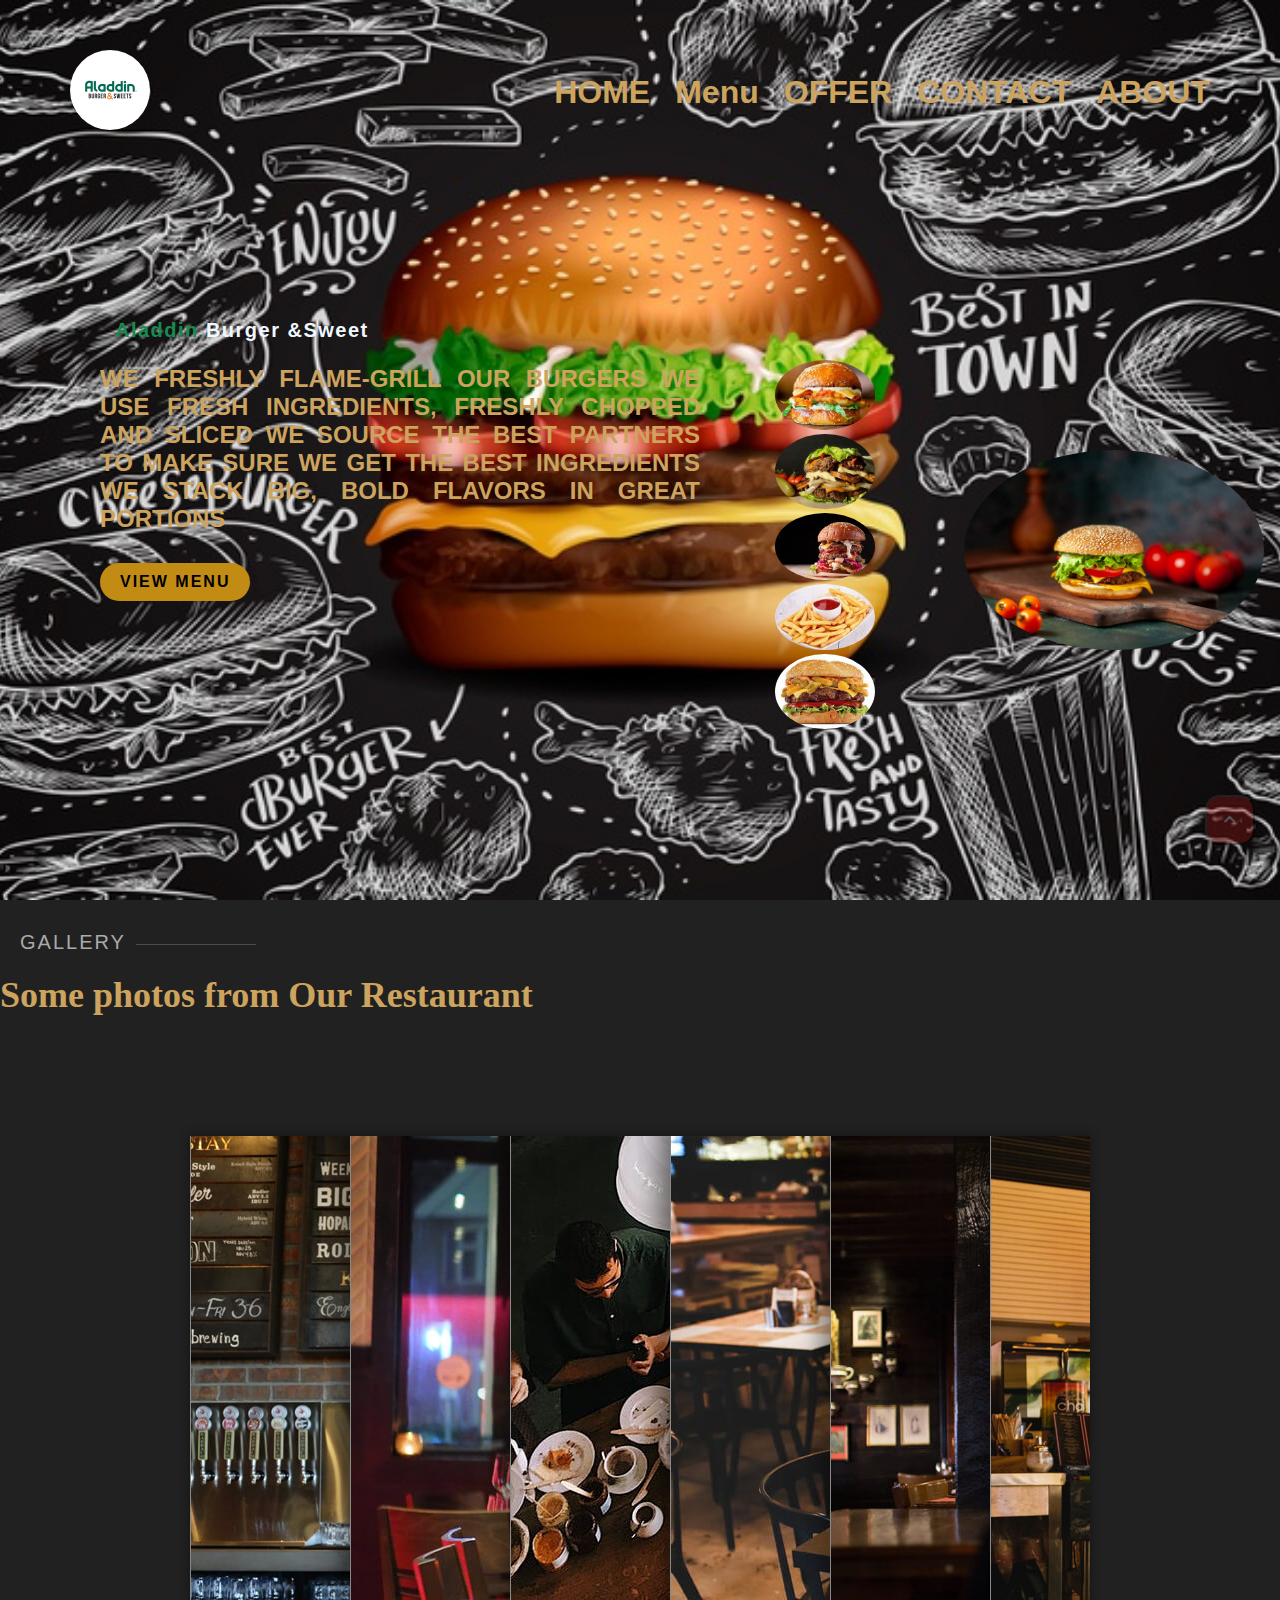
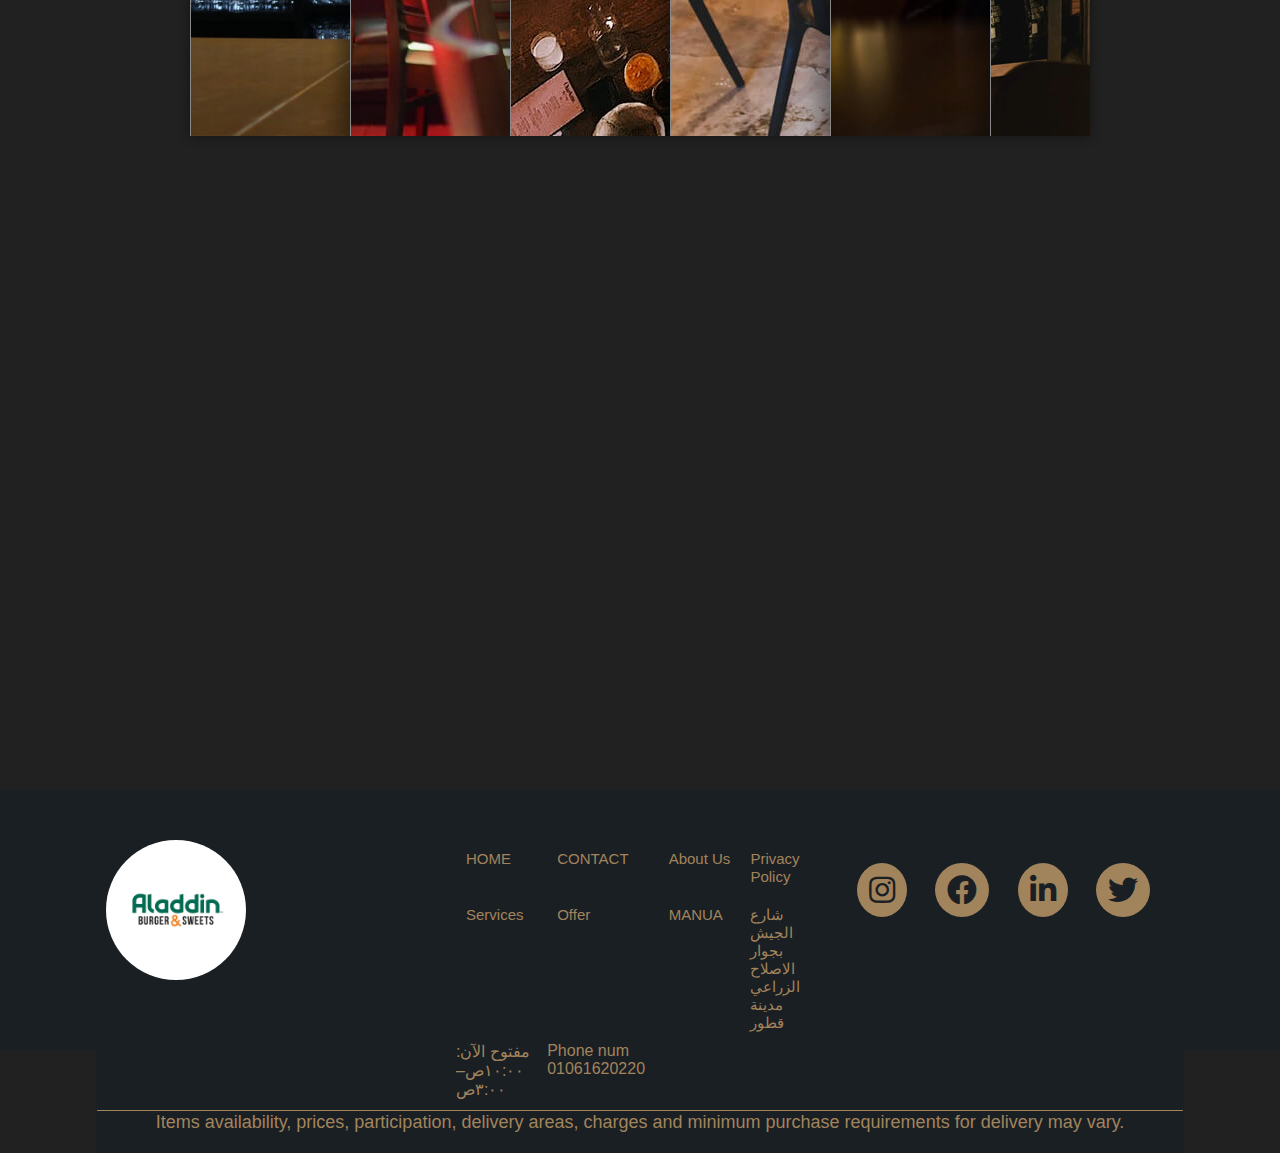
<file: index.html>
<!DOCTYPE html>
<html lang="en">
<head>
    <meta charset="UTF-8">
    <!-- <meta http-equiv="X-UA-Compatible" content="IE=edge"> -->
    <meta name="viewport" content="width=device-width, initial-scale=1.0">
    <link href="css/style.css" rel="stylesheet">
    <link rel="stylesheet" href="https://cdnjs.cloudflare.com/ajax/libs/font-awesome/5.15.3/css/all.min.css" />
    <title>Aladdin burger&sweet</title>
</head>
<body>
    
    <section>
        <nav class="navbar">
            <a href=""><img src="img/logo-Copy.jpg" class="logo"></a> 
            <ul>
                <ul>
            
                    <li> <a href="index.html" target="_self"> HOME </a> </li>
                    <li> <a href="manu/manu.html" target="_blank"> Menu </a> </li>
                     <li> <a href="offer/offer.html" target="_blank"> OFFER  </a> </li>
                      <li> <a href="contact/index.html"> CONTACT </a> </li>
                       <li> <a href="#"> ABOUT </a> </li>
    
                </ul>
            </ul>
        </nav>
        <div class="content">
            <div class="text">
                <h2>Aladdin <span>Burger &amp;Sweet</span></h2>
                <p>WE FRESHLY FLAME-GRILL OUR BURGERS
                    WE USE FRESH INGREDIENTS, FRESHLY CHOPPED AND SLICED
                    WE SOURCE THE BEST PARTNERS TO MAKE SURE
                    WE GET THE BEST INGREDIENTS
                    WE STACK BIG, BOLD FLAVORS IN GREAT PORTIONS
                   </p>
                    <a href="manu/manu.html" target= "_blank"> VIEW MENU </a>
            </div>
            <div class="imgbox">
                <img src="img/mg1.jpg" class="imgfood">
            </div>
        </div>

        <ul class="intc">
            <li><img src="img/mg2.jpg" onclick="slider('img/mg2.jpg')"></li>
            <li><img src="img/mg3.jpg"onclick="slider('img/mg3.jpg')"></li>
            <li><img src="img/mg4.jpg"onclick="slider('img/mg4.jpg')"></li>
            <li><img src="img/mg5.jpg"onclick="slider('img/mg5.jpg')"></li>
            <li><img src="img/mg6.jpg"onclick="slider('img/mg6.jpg')"></li>
        </ul>
    </section>
    <script>
        function slider (anything){document.querySelector('.imgfood').src=anything;}
    
    </script>
    
    <div class="container" data-aos="fade-up">
        <div class="section-title">
          <h2>Gallery</h2>
          <p>Some photos from Our Restaurant</p>
        </div>
      </div>
    <div class="accordian">
        <ul>
            <li>
                <div class="image_title">
                    <a href="#"></a>
                </div>
                <a href="#">
                    <img src="img/ta1.jpg"/>
                </a>
            </li>
            <li>
                <div class="image_title">
                    <a href="#"></a>
                </div>
                <a href="#">
                    <img src="img/ta2.jpg"/>
                </a>
            </li>
            <li>
                <div class="image_title">
                    <a href="#"></a>
                </div>
                <a href="#">
                    <img src="img/ta6.jpg"/>
                </a>
            </li>
            <li>
                <div class="image_title">
                    <a href="#"></a>
                </div>
                <a href="#">
                    <img src="img/ta3.jpg">
                </a>
            </li>
            <li>
                <div class="image_title">
                    <a href="#"></a>
                </div>
                <a href="#">
                    <img src="img/ta4.jpg"/>
                </a>
            </li>
            <li>
                <div class="image_title">
                    <a href="#"></a>
                </div>
                <a href="#">
                    <img src="img/ta5.jpg"/>
                </a>
            </li>
        </ul>
    </div>

    <iframe src="https://www.google.com/maps/embed?pb=!1m18!1m12!1m3!1d855.3000359812679!2d30.956854129198213!3d30.964896448821563!2m3!1f0!2f0!3f0!3m2!1i1024!2i768!4f13.1!3m3!1m2!1s0x14f7b3ca721eed2f%3A0x947263501cf2a933!2sAladdin%20Burger%20%26%20sweets!5e0!3m2!1sen!2seg!4v1621613569750!5m2!1sen!2seg" width="100%" height="450" style="border:0;" allowfullscreen="" loading="lazy"></iframe>
    <button class="top0">
        <a href="#"><i class="fa fa-chevron-up"></i></a>
    </button>
    <footer class="site-footer">
		<div class = "container">

			<div class="grid-container">
				<div class="grid-item">
					
					<img src = "img/logo-Copy.jpg" class = "logo-img">

				</div>

				<div class="grid-item inner-grid-container">
					
					<div class="grid-item"><a href="/we/index.html">HOME</a></div>   
                    <div class="grid-item"><a href="contact/index.html">CONTACT</a></div>
					<div class="grid-item"><a href="#">About Us</a></div>   
					<div class="grid-item"><a href="#">Privacy Policy</a></div>   
					<div class="grid-item"><a href="#">Services</a></div>   
					<div class="grid-item"><a href="offer/offer.html">Offer</a></div>
					<div class="grid-item"><a href="manu/manu.html">MANUA</a></div>   
                    <div class="grid-item"><a href="#">شارع الجيش بجوار الاصلاح الزراعي مدينة قطور</a></div>     
                    <h>  مفتوح الآن:  ١٠:٠٠ص–٣:٠٠ص </h>  
                    <h>Phone num 01061620220 </h>
				</div>

				<div class="grid-item">
					<div class = "social-buttons">
						<a href= "https://instagram.com/aladdin_burger?utm_medium=copy_link" target= "_blank"><i class="fab fa-instagram circle-icon"></i></a>
						<a href= "https://www.facebook.com/806488139419738"  target= "_blank"><i class="fab fa-facebook circle-icon"></i></a>
						<a href= "#"><i class="fab fa-linkedin-in circle-icon"></i></a>
						<a href= "#"><i class="fab fa-twitter circle-icon"></i></a>
					</div>
				</div>   
			</div>
			<hr>

			<p >Items availability, prices, participation, delivery areas, charges and minimum purchase requirements for delivery may vary.</p>

		</div>
	</footer>
    


</body>
</html>
</file>
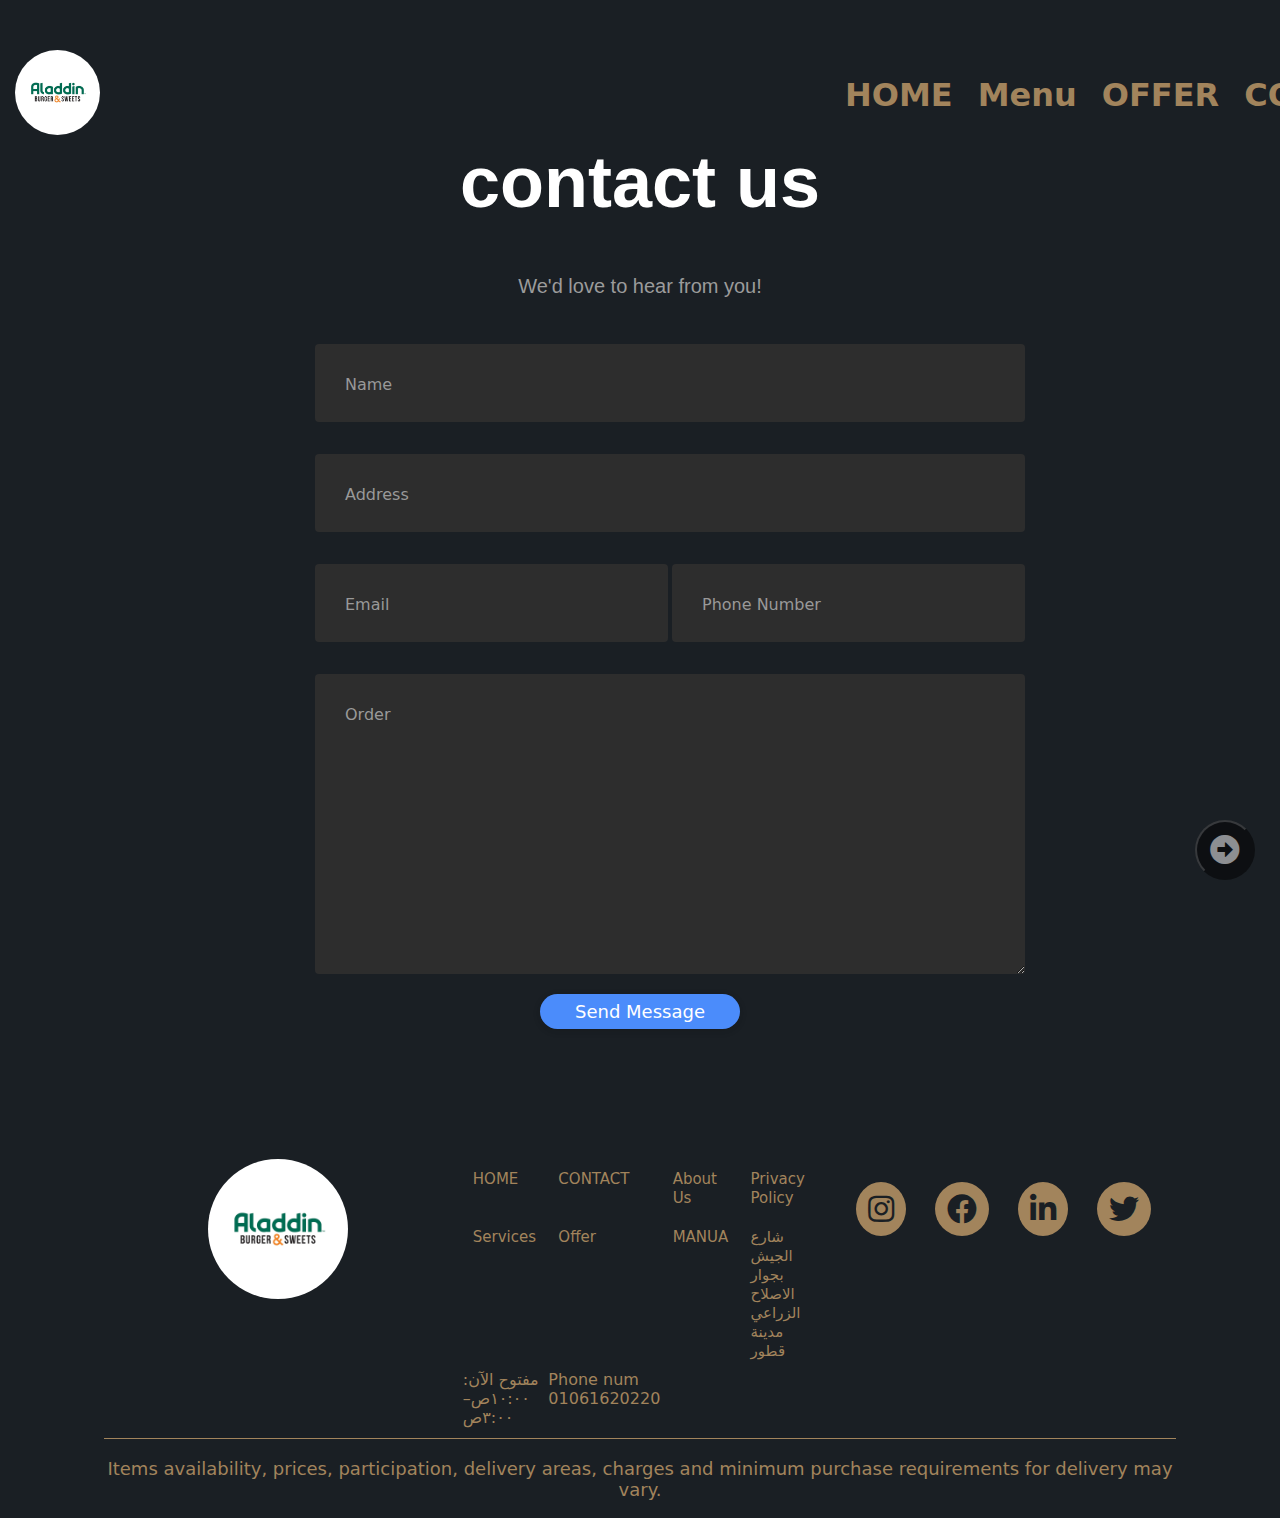
<file: contact/index.html>
<!DOCTYPE html>
<html lang="en">

<head>
    <meta charset="UTF-8">
    <!-- <meta http-equiv="X-UA-Compatible" content="IE=edge"> -->
    <meta name="viewport" content="width=device-width, initial-scale=1.0">
    <link href="css/style.css" rel="stylesheet"> 
    <link rel="stylesheet" href="https://cdnjs.cloudflare.com/ajax/libs/font-awesome/5.15.3/css/all.min.css" />
    <title>CONTACT</title>
</head>

<body>
    <section>
    <nav class="navbar">
        <a href="/we/index.html"><img src="logo.jpg" class="logo"></a> 
        <ul>
            <ul>
        
                <li> <a href="/we/index.html" target="_self"> HOME </a> </li>
                <li> <a href="/manu/manu.html" target="_blank"> Menu </a> </li>
                 <li> <a href="/offer/offer.html" target="_blank"> OFFER  </a> </li>
                  <li> <a href="index.html"> CONTACT </a> </li>
                   <li> <a href="#"> ABOUT </a> </li>

            </ul>
        </ul>
    </nav>
    </section>
    <div class="container">
        <div class="row">
                <h1>contact us</h1>
        </div>
        <div class="row">
                <h4 style="text-align:center">We'd love to hear from you!</h4>
        </div>
        <div class="row input-container">
                <div class="col-xs-12">
                    <div class="styled-input wide">
                        <input type="text" required />
                        <label>Name</label> 
                    </div>
                </div>
                <div class="col-xs-12">
                    <div class="styled-input wide">
                        <input type="text" required />
                        <label>Address</label> 
                    </div>
                </div>
                <div class="col-md-6 col-sm-12">
                    <div class="styled-input">
                        <input type="text" required />
                        <label>Email</label> 
                    </div>
                </div>
                <div class="col-md-6 col-sm-12">
                    <div class="styled-input" style="float:right;">
                        <input type="text" required />
                        <label>Phone Number</label> 
                    </div>
                </div>
                <div class="col-xs-12">
                    <div class="styled-input wide">
                        <textarea required></textarea>
                        <label>Order</label>
                    </div>
                </div>
                <div class="col-xs-12">
                    <div class="btn-lrg submit-btn">Send Message</div>
                </div>
        </div>
    </div>
    
    
                        
    
    
                    </div>
                </div>
            </div>
        </div>
    </section>
    <button class="scrollup">
        <a href="/we/index.html"><i class="fas fa-arrow-alt-circle-right"></i></a>
    
    </button>
    <footer class="site-footer">
		<div class = "container">

			<div class="grid-container">
				<div class="grid-item">
					
					<img src = "logo.jpg" class = "logo-img">

				</div>

				<div class="grid-item inner-grid-container">
					
					<div class="grid-item"><a href="">HOME</a></div>   
                    <div class="grid-item"><a href="">CONTACT</a></div>
					<div class="grid-item"><a href="">About Us</a></div>   
					<div class="grid-item"><a href="">Privacy Policy</a></div>   
					<div class="grid-item"><a href="#">Services</a></div>   
					<div class="grid-item"><a href="">Offer</a></div>
					<div class="grid-item"><a href="">MANUA</a></div>   
                    <div class="grid-item"><a href="">شارع الجيش بجوار الاصلاح الزراعي مدينة قطور</a></div>     
                    <h>  مفتوح الآن:  ١٠:٠٠ص–٣:٠٠ص </h>  
                    <h>Phone num 01061620220 </h>
				</div>

				<div class="grid-item">
					<div class = "social-buttons">
						<a href= "https://instagram.com/aladdin_burger?utm_medium=copy_link"><i class="fab fa-instagram circle-icon"></i></a>
						<a href= "https://www.facebook.com/806488139419738"><i class="fab fa-facebook circle-icon"></i></a>
						<a href= "#"><i class="fab fa-linkedin-in circle-icon"></i></a>
						<a href= "#"><i class="fab fa-twitter circle-icon"></i></a>
					</div>
				</div>   
			</div>
			<hr>

			<p >Items availability, prices, participation, delivery areas, charges and minimum purchase requirements for delivery may vary.</p>

		</div>
	</footer>
</body>

</html>
</file>
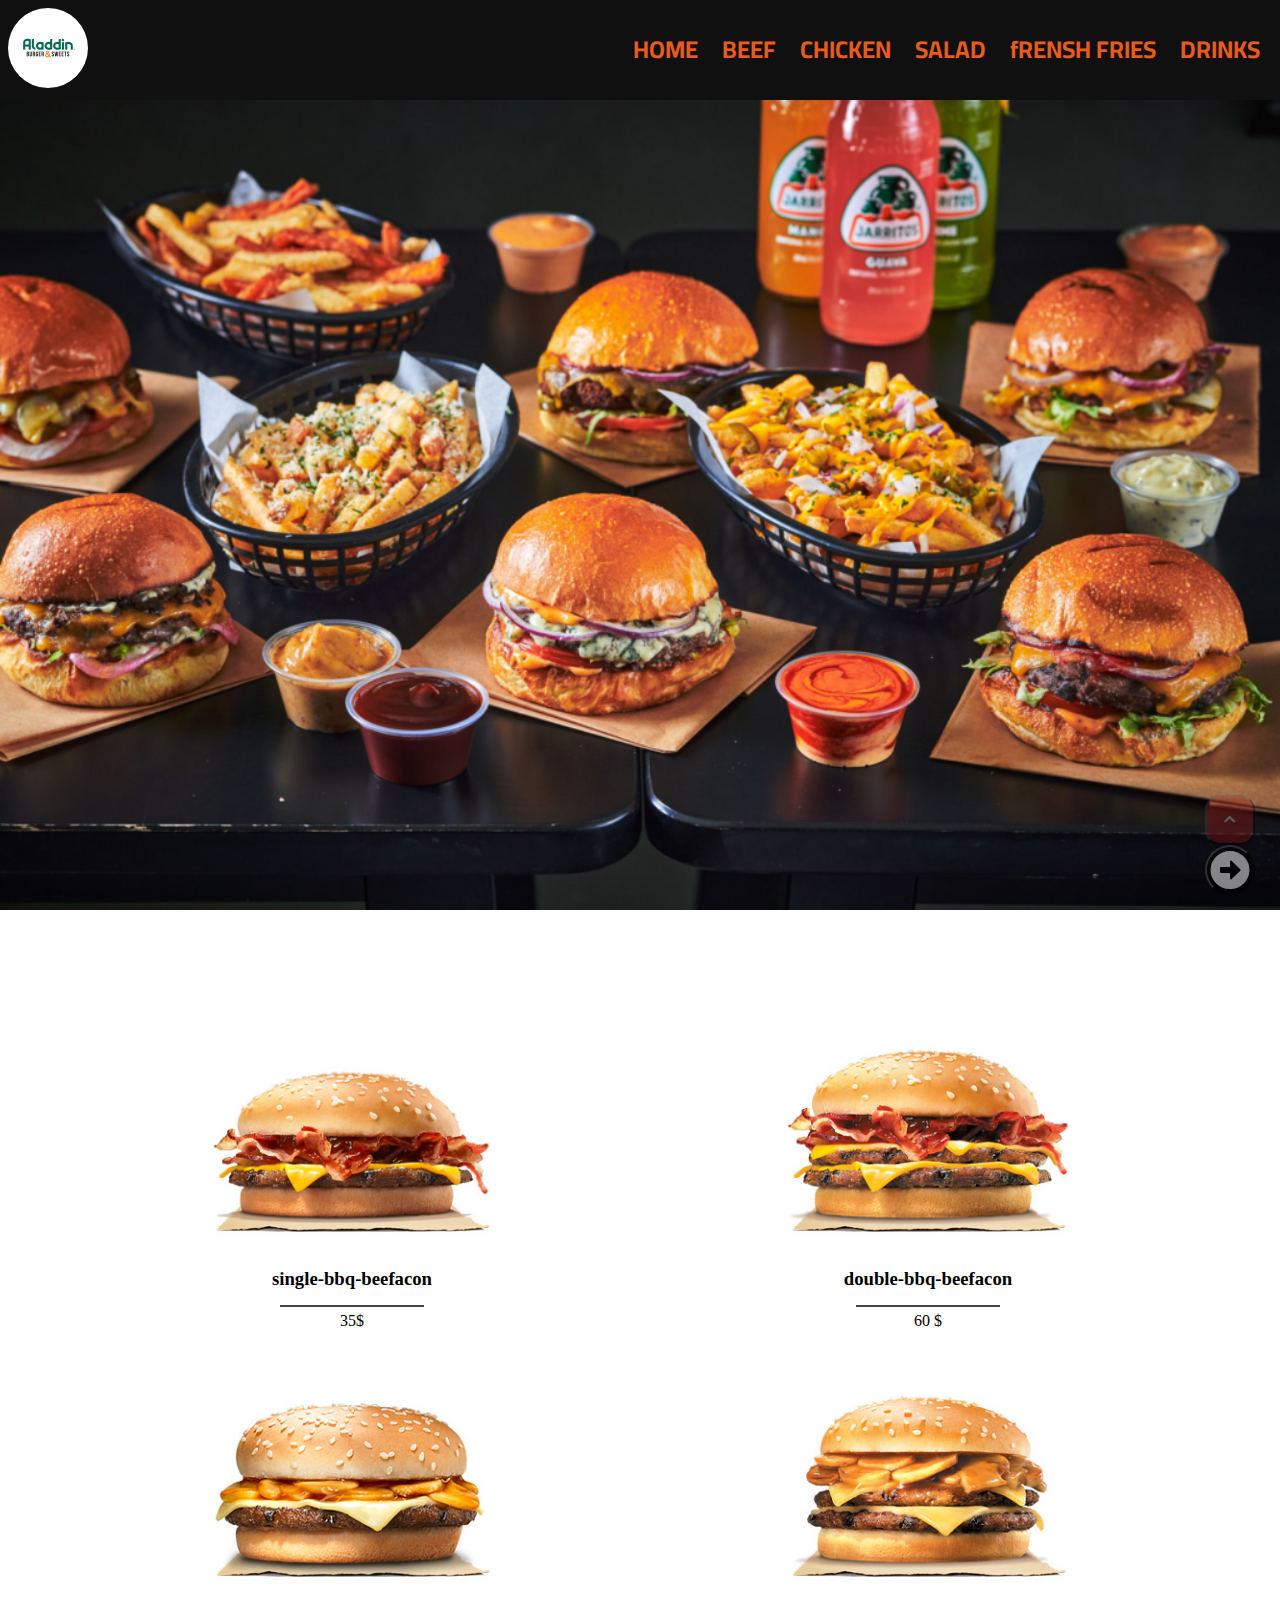
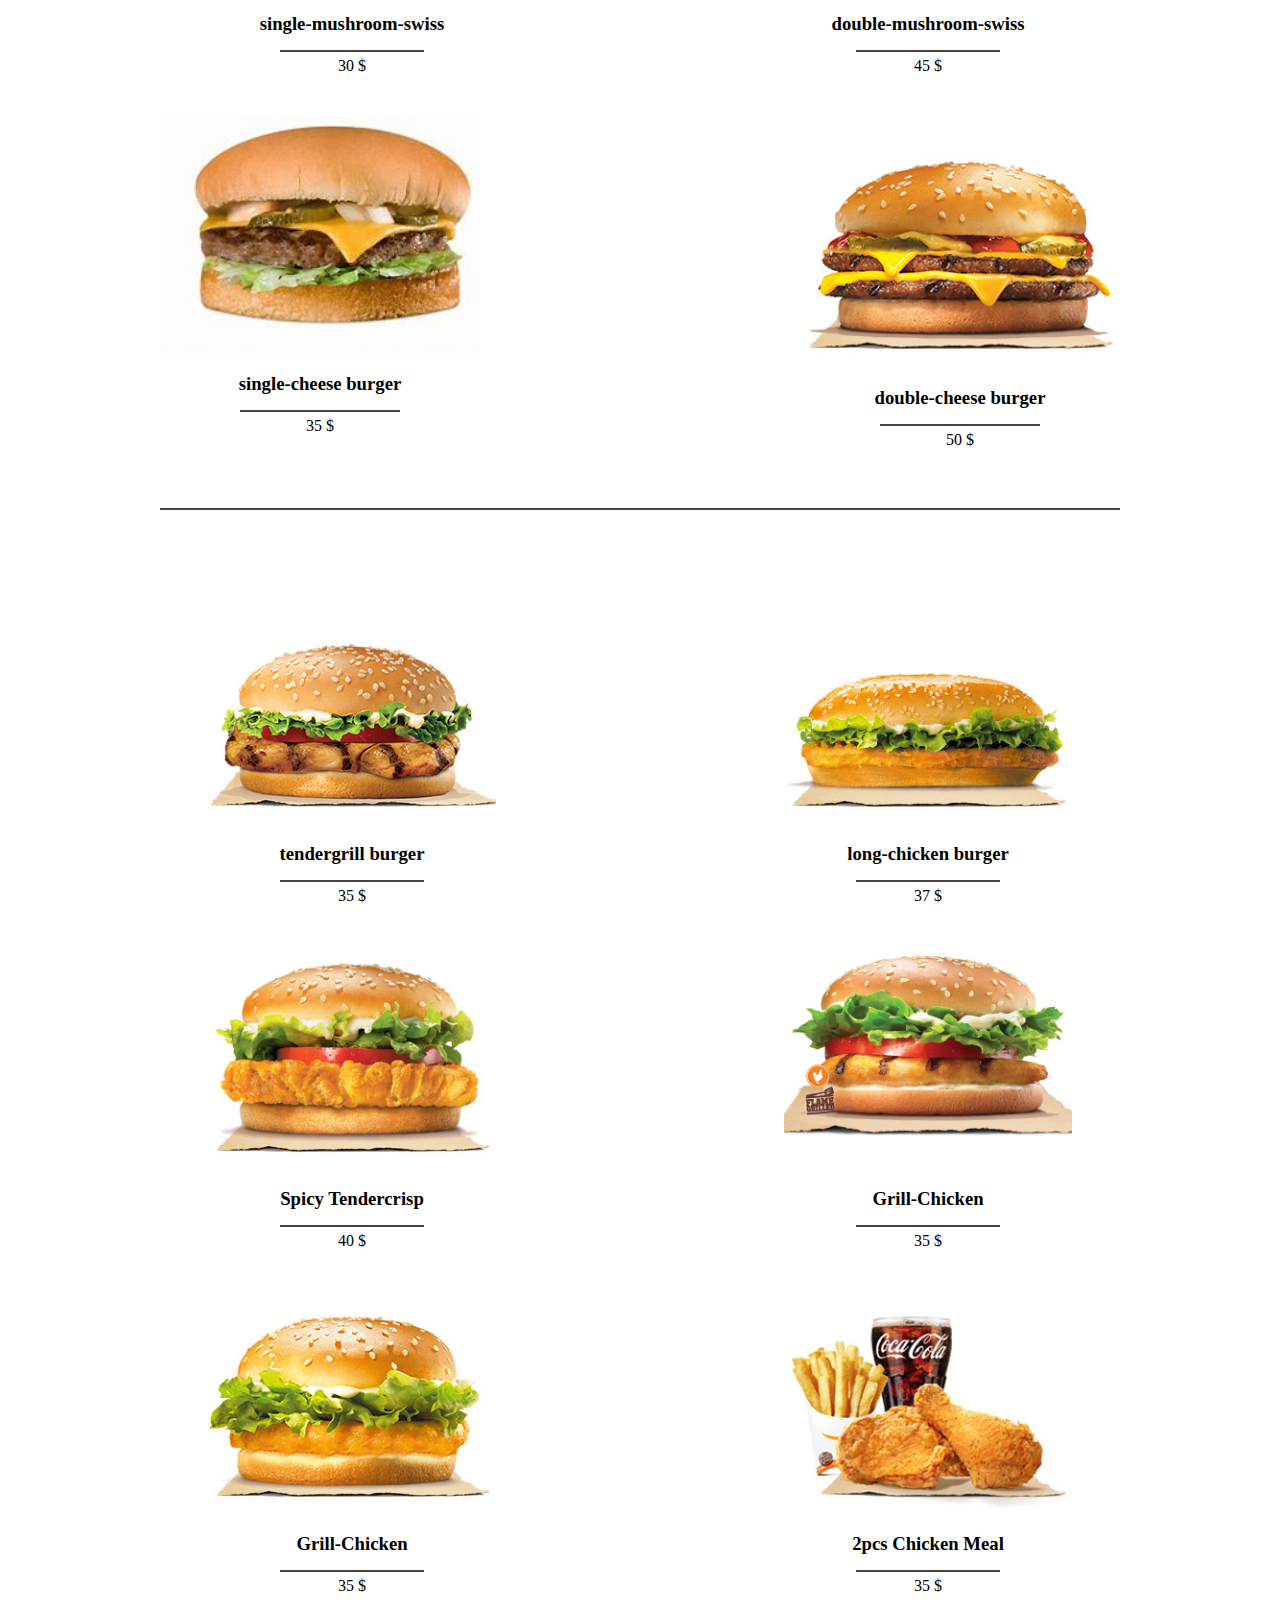
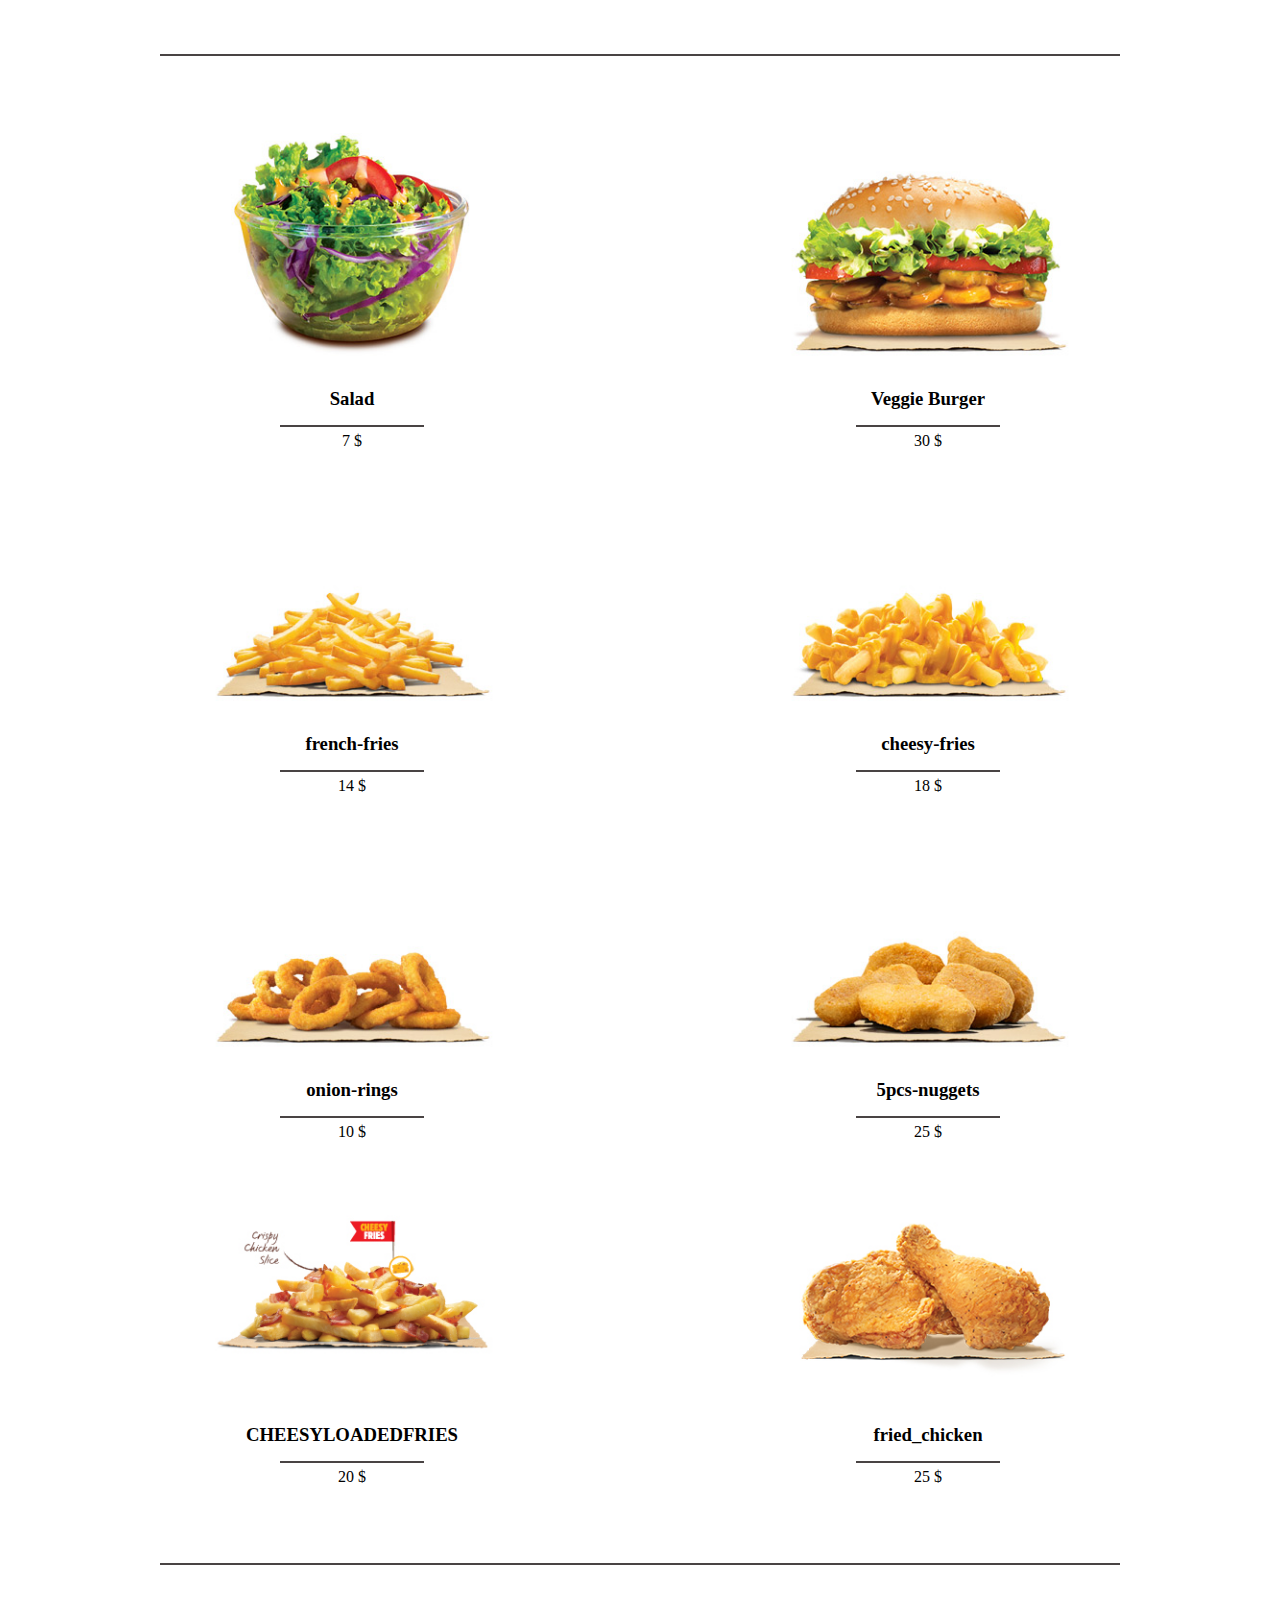
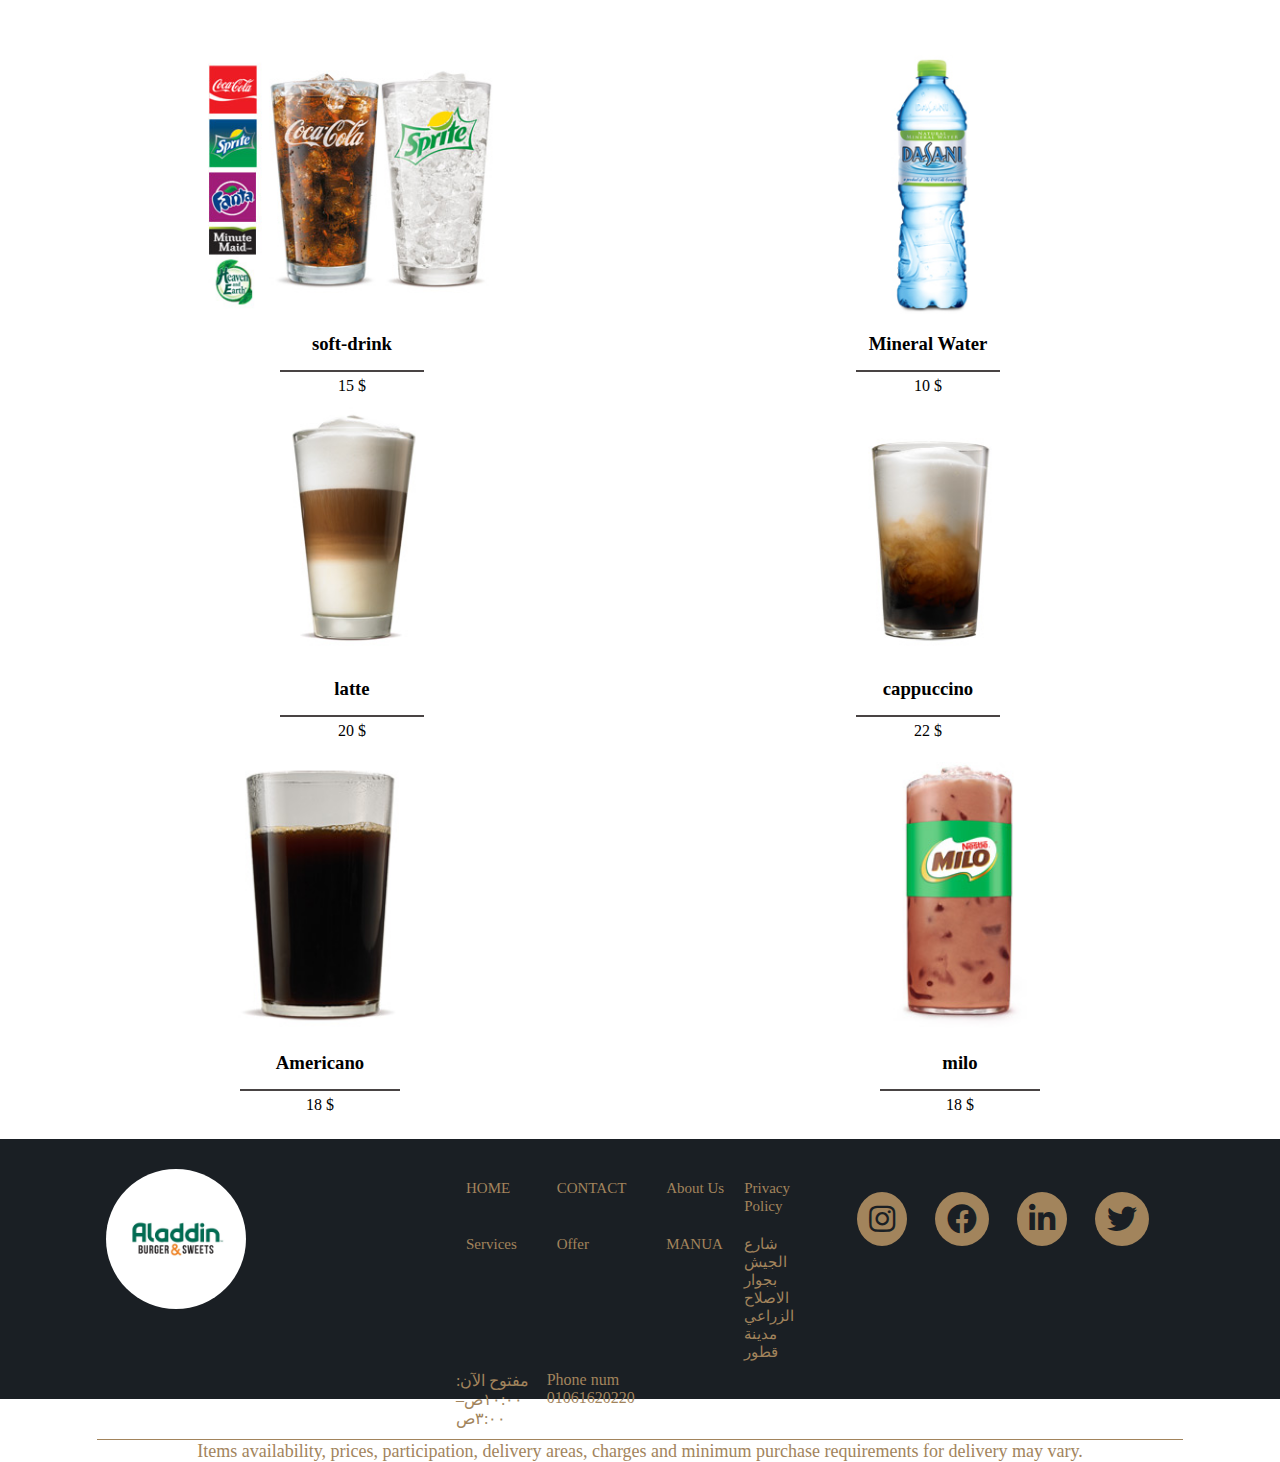
<file: manu/manu.html>
<!DOCTYPE html>
<html lang="en">
<head>
    <meta charset="UTF-8">
    <meta http-equiv="X-UA-Compatible" content="IE=edge">
    <meta name="viewport" content="width=device-width, initial-scale=1.0">
    <link href="css/manu.css" rel="stylesheet">
    <link rel="stylesheet" href="https://cdnjs.cloudflare.com/ajax/libs/font-awesome/5.15.3/css/all.min.css" />
    <title>manu</title>

</head>
<body>
    <header id="heads">
        <nav id="navbar">
            <a href="/we/index.html"><img src="logo.jpg" class="logo"></a> 
            <ul>
                <li> <a href="/we/index.html"> HOME</a> </li>
                <li> <a href="#meals"> BEEF</a> </li>
                <li> <a href="#"> CHICKEN</a> </li>
                <li> <a href="#"> SALAD</a> </li>
                <li> <a href="#">   fRENSH FRIES </a> </li>
                <li> <a href="#"> DRINKS  </a>
                </li>

            </ul>

        </nav>

</header>
<section class="photo">
</section>

<section class="meals">
    <div class="contaner">
    <div class="meal">

        <img src="single-bbq-beefacon-thumb.jpg" alt="" >
        
        <h3> single-bbq-beefacon    </h3>
        <div class="brdr"></div>
        <p> 35$ </p>

    </div>
    <div class="meal">
        <img src="double-bbq-beefacon-thumb.jpg" alt="" >
        
        <h3>  double-bbq-beefacon  </h3>
        <div class="brdr"></div>
        <p> 60 $ </p>
    </div>
    <div class="meal">
        <img src="single-mushroom-swiss-thumb.jpg" alt="" >
        
        <h3>  single-mushroom-swiss </h3>
        <div class="brdr"></div>
        <p> 30 $ </p>
    </div>
    <div class="meal">
        <img src="double-mushroom-swiss-thumb.jpg" alt="">
        <h3> double-mushroom-swiss </h3>
        
        <div class="brdr"></div>
        <p>  45 $</p>
    </div>
</div>
<div class="meal">
    <br>
    <br>
    <img src="OIP.jpg" alt="">
    <h3> single-cheese burger </h3>
    
    <div class="brdr"></div>
    <p>  35 $</p>
</div>
</div>
<div class="meal">
    <img src="double-cheeseburger-thumb.jpg" alt="">
    <h3> double-cheese burger  </h3>
    
    <div class="brdr"></div>
    <p>  50 $ </p>
</div>
</div>


<div class="clearall">

</div>
<br>
<br><br>

<div class="brdr"></div>
<br>
<br><br>

</section><section class="meals">
    <div class="contaner">
    <div class="meal">

        <img src="tendergrill_burger.jpg" alt="" >
        
        <h3> tendergrill burger  </h3>
        <div class="brdr"></div>
        <p>  35 $ </p>
    </div>
    <div class="meal">
        <img src="0-long-chicken-thumb.jpg" alt="" >
        
        <h3>  long-chicken burger    </h3>
        <div class="brdr"></div>
        <p> 37 $</p>
    </div>
    <div class="meal">
        <img src="spicy-tendercrisp-thumb.jpg" alt="" >
        
        <h3>  Spicy Tendercrisp </h3>
        <div class="brdr"></div>
        <p> 40 $ </p>
    </div>
    <div class="meal">
        <img src="0-BKMY200294-30_Grill-Chicken_300x270.jpg" alt="">
        <h3> Grill-Chicken  </h3>
        
        <div class="brdr"></div>
        <p> 35 $</p>
    </div>
    <div class="meal">
        <img src="burger-chick-n-crisp-thumb.jpg " alt="">
        <h3> Grill-Chicken  </h3>
        
        <div class="brdr"></div>
        <p> 35 $</p>
    </div>
    <div class="meal">
        <img src="0-2-Piece-Bone-In-Chicken_Coke_Fries_300pxX270px.jpg" alt="">
        <h3> 2pcs Chicken Meal  </h3>
        
        <div class="brdr"></div>
        <p> 35 $</p>
    </div>
</div>


<div class="clearall">

</div>
<br>
<br><br>

<div class="brdr"></div>
<br>
<br><br>
</section>
<section class="meals">
    <div class="contaner">
    <div class="meal">

        <img src="0-salad-thumb.jpg" alt="" >
        
        <h3> Salad </h3>
        <div class="brdr"></div>
        <p> 7 $ </p>
    </div>
    <div class="meal">
        <img src="VeggieBurger-thumb.jpg" alt="" >
        
        <h3> Veggie Burger  </h3>
        <div class="brdr"></div>
        <p> 30 $</p>
    </div>
    <div class="meal">
        <img src="french-fries-thumb.jpg" alt="" >
        
        <h3>  french-fries </h3>
        <div class="brdr"></div>
        <p> 14 $ </p>
    </div>
    <div class="meal">
        <img src="cheesy-fries-thumb.jpg" alt="">
        <h3> cheesy-fries </h3>
        
        <div class="brdr"></div>
        <p>  18 $</p>
    </div>
</div>


<div class="clearall">

</div>

</section>
<section class="meals">
    <div class="contaner">
    <div class="meal">

        <img src="onion-rings-thumb.jpg" alt="" >
        
        <h3> onion-rings  </h3>
        <div class="brdr"></div>
        <p> 10 $ </p>
    </div>
    <div class="meal">
        <img src="5pcs-nuggets-thumb.jpg" alt="" >
        
        <h3>  5pcs-nuggets  </h3>
        <div class="brdr"></div>
        <p> 25 $</p>
    </div>
    <div class="meal">
        <img src="CHEESYLOADEDFRIES-300x270.jpg" alt="" >
        
        <h3>  CHEESYLOADEDFRIES </h3>
        <div class="brdr"></div>
        <p> 20 $ </p>
    </div>
    <div class="meal">
        <img src="fried_chicken.jpg" alt="">
        <h3> fried_chicken </h3>
        
        <div class="brdr"></div>
        <p>   25 $</p>
    </div>
</div>
<div class="clearall">

</div>
<br><br>
<br><br>
<div class="brdr"></div>
<br>
<br><br>
<br><br>
</section>



<section class="meals">
    <div class="contaner">
    <div class="meal">

        <img src="soft-drink-thumb.jpg" alt="" >
        
        <h3> soft-drink </h3>
        <div class="brdr"></div>
        <p> 15 $ </p>
    </div>
    <div class="meal">
        <img src="dasani_300pxW-x-270pxH.jpg" alt="" >
        
        <h3>  Mineral Water </h3>
        <div class="brdr"></div>
        <p> 10 $</p>
    </div>
    <div class="meal">
        <img src="coffee-latte-thumb.jpg" alt="" >
        
        <h3>  latte </h3>
        <div class="brdr"></div>
        <p> 20 $ </p>
    </div>
    <div class="meal">
        <img src="coffee-cappuccino-thumb.jpg" alt="">
        <h3> cappuccino </h3>
        
        <div class="brdr"></div>
        <p>   22 $</p>
    </div>
</div>
<div class="meal">
    <img src="americano-thumb.jpg" alt="">
    <h3> Americano </h3>
    
    <div class="brdr"></div>
    <p>   18 $</p>
</div>
</div>
<div class="meal">
    <img src="0-milo-thumb.jpg" alt="">
    <h3>milo  </h3>
    
    <div class="brdr"></div>
    <p>   18 $</p>
</div>
</div>


<div class="clearall">

</div>

</section>


<button class="scrollup">
    <a href="/we/index.html"><i class="fas fa-arrow-alt-circle-right"></i></a>

</button>

<button class="top0">
    <a href="#"><i class="fa fa-chevron-up"></i></a>
</button>
<footer class="site-footer">
    <div class = "container">

        <div class="grid-container">
            <div class="grid-item">
                
                <img src = "logo.jpg" class = "logo-img">

            </div>

            <div class="grid-item inner-grid-container">
                
                <div class="grid-item"><a href="/we/index.html">HOME</a></div>   
                <div class="grid-item"><a href="contact/index.html">CONTACT</a></div>
                <div class="grid-item"><a href="#">About Us</a></div>   
                <div class="grid-item"><a href="#">Privacy Policy</a></div>   
                <div class="grid-item"><a href="#">Services</a></div>   
                <div class="grid-item"><a href="offer/offer.html">Offer</a></div>
                <div class="grid-item"><a href="manu/manu.html">MANUA</a></div>   
                <div class="grid-item"><a href="#">شارع الجيش بجوار الاصلاح الزراعي مدينة قطور</a></div>     
                <h>  مفتوح الآن:  ١٠:٠٠ص–٣:٠٠ص </h>  
                <h>Phone num 01061620220 </h>
            </div>

            <div class="grid-item">
                <div class = "social-buttons">
                    <a href= "https://instagram.com/aladdin_burger?utm_medium=copy_link"><i class="fab fa-instagram circle-icon"></i></a>
                    <a href= "https://www.facebook.com/806488139419738"><i class="fab fa-facebook circle-icon"></i></a>
                    <a href= "#"><i class="fab fa-linkedin-in circle-icon"></i></a>
                    <a href= "#"><i class="fab fa-twitter circle-icon"></i></a>
                </div>
            </div>   
        </div>
        <hr>

        <p >Items availability, prices, participation, delivery areas, charges and minimum purchase requirements for delivery may vary.</p>

    </div>
</footer>

</body>
</html>
</file>
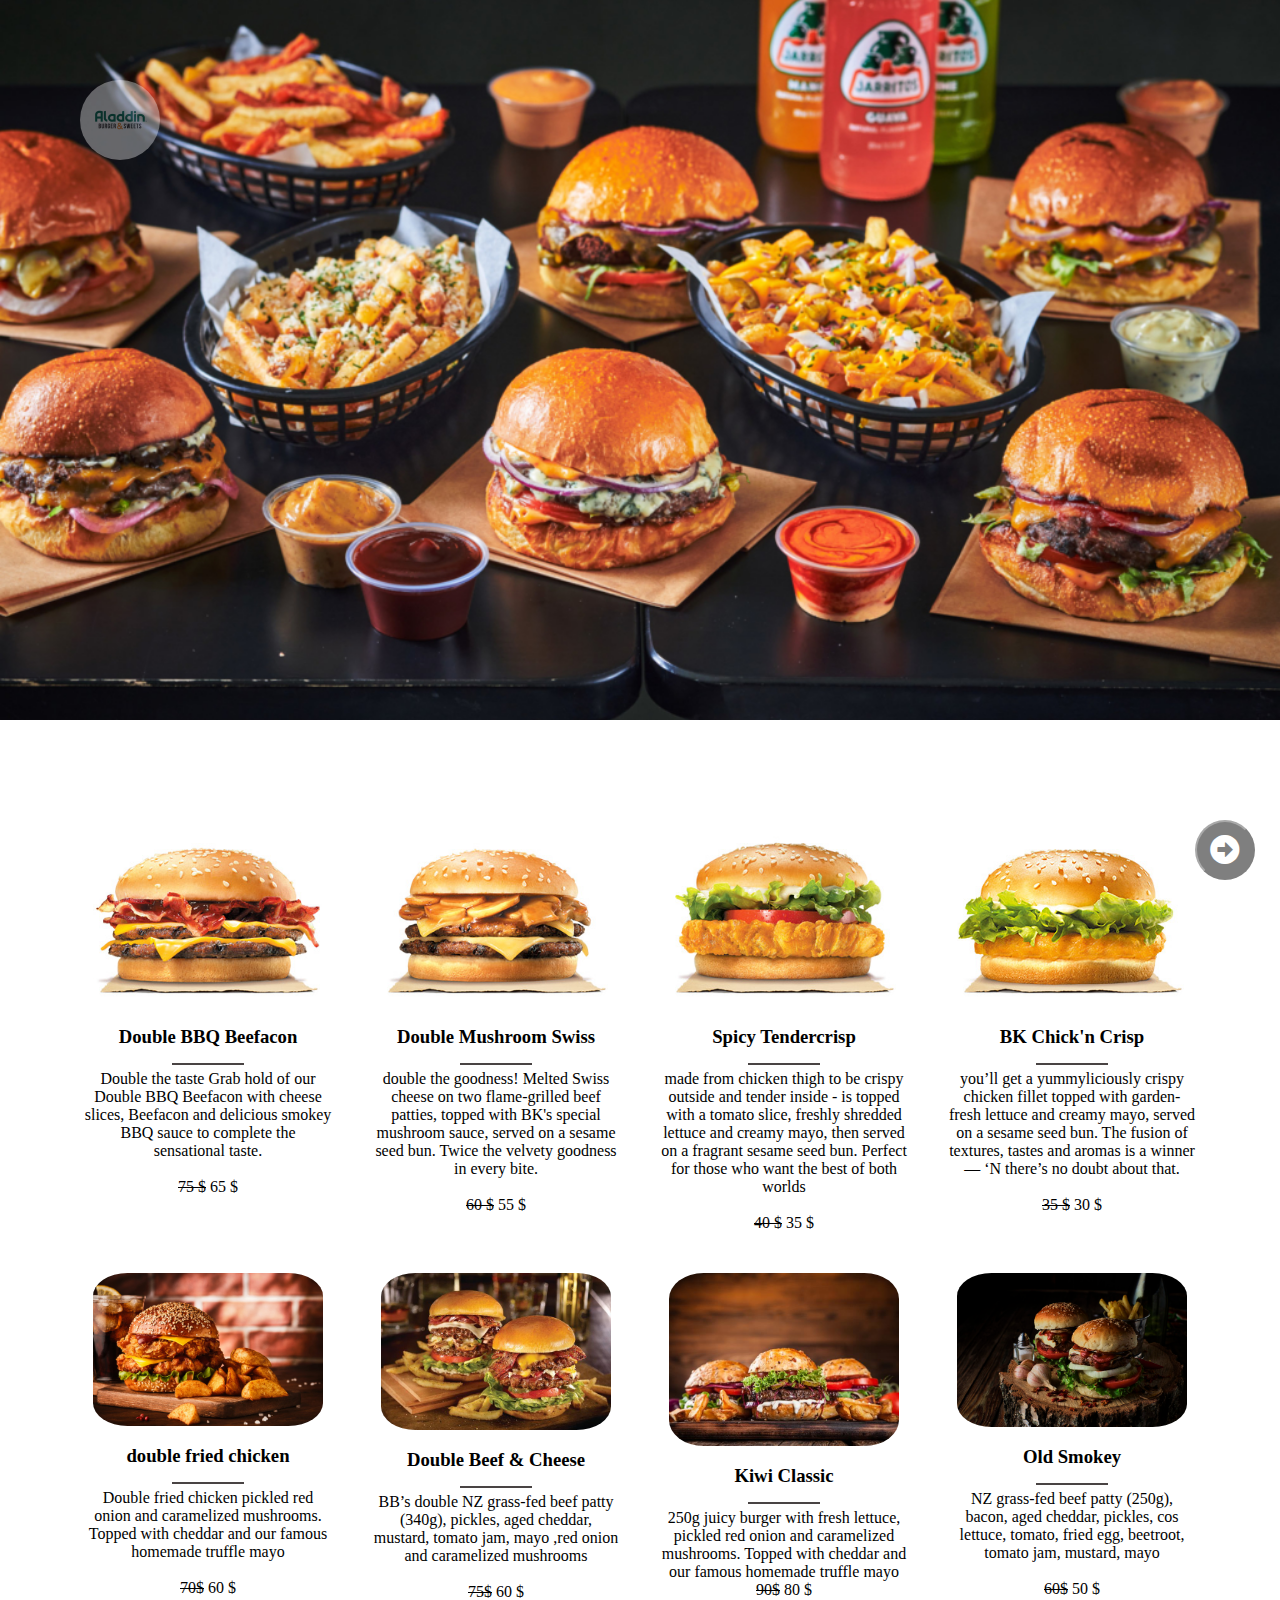
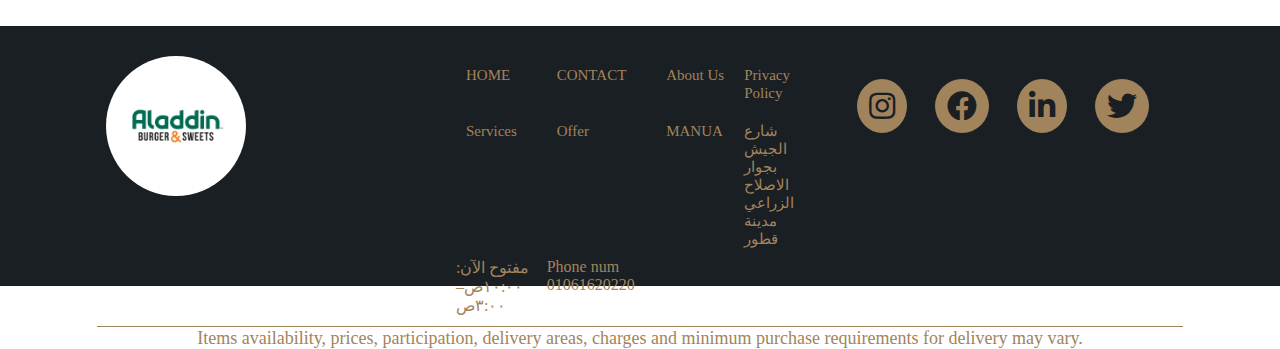
<file: offer/offer.html>
<!DOCTYPE html>
<html lang="en">
<head>
    <meta charset="UTF-8">
    <meta http-equiv="X-UA-Compatible" content="IE=edge">
    <meta name="viewport" content="width=device-width, initial-scale=1.0">
    <link href="css/offer.css" rel="stylesheet">
    <link rel="stylesheet" href="https://cdnjs.cloudflare.com/ajax/libs/font-awesome/5.15.3/css/all.min.css" />
    <title>offer</title>

</head>
<body>
    <header id="hello">
<div class="logo">
    <a href="/we/index.html"><img src="logo-Copy.jpg" class="logo"></a>
</div>
       
    </header> 
    
    <section>
        <div class="contaner">
        <div class="meal">

            <img src="double-bbq-beefacon-thumb.jpg" alt="" >
            
            <h3> Double BBQ Beefacon  </h3>
            <div class="brdr"></div>
            <p> Double the taste Grab hold of our Double BBQ Beefacon with cheese slices, Beefacon and delicious smokey BBQ sauce to complete the sensational taste. <br><br><del>75 $</del> 65 $ </p>
        </div>
        <div class="meal">
            <img src="double-mushroom-swiss-thumb.jpg" alt="" >
            
            <h3>  Double Mushroom Swiss  </h3>
            <div class="brdr"></div>
            <p> double the goodness! Melted Swiss cheese on two flame-grilled beef patties, topped with BK's special mushroom sauce, served on a sesame seed bun. Twice the velvety goodness in every bite. <br><br> <del>60 $</del> 55 $</p>
        </div>
        <div class="meal">
            <img src="spicy-tendercrisp-thumb.jpg" alt="" >
            
            <h3>  Spicy Tendercrisp </h3>
            <div class="brdr"></div>
            <p> made from chicken thigh to be crispy outside and tender inside - is topped with a tomato slice, freshly shredded lettuce and creamy mayo, then served on a fragrant sesame seed bun. Perfect for those who want the best of both worlds <br> <br> <del>40 $</del> 35 $ </p>
        </div>
        <div class="meal">
            <img src="burger-chick-n-crisp-thumb.jpg" alt="">
            <h3> BK Chick'n Crisp  </h3>
            
            <div class="brdr"></div>
            <p>  you’ll get a yummyliciously crispy chicken fillet topped with garden-fresh lettuce and creamy mayo, served on a sesame seed bun. The fusion of textures, tastes and aromas is a winner — ‘N there’s no doubt about that. <br><br><del>35 $</del> 30 $</p>
        </div>
    </div>


    <div class="clearall">

    </div>

    </section>
    <br>
<br>
<section>
    <div class="contaner">
    <div class="meal">

        <img src="offer.jpg" alt="" >
        
        <h3> double fried chicken  </h3>
        <div class="brdr"></div>
        <p> Double fried chicken pickled red onion and caramelized mushrooms. Topped with cheddar and our famous homemade truffle mayo <br><br><del>70$</del> 60 $ </p>
    </div>
    <div class="meal">
        <img src="offer2.jpg" alt="" >
        
        <h3>  Double Beef & Cheese  </h3>
        <div class="brdr"></div>
        <p> BB’s double NZ grass-fed beef patty (340g), pickles, aged cheddar, mustard, tomato jam, mayo ,red onion and caramelized mushrooms <br><br> <del>75$</del> 60 $</p>
    </div>
    <div class="meal">
        <img src="offer3.jpg" alt="" >
        
        <h3>  Kiwi Classic </h3>
        <div class="brdr"></div>
        <p> 250g juicy burger with fresh lettuce, pickled red onion and caramelized mushrooms. Topped with cheddar and our famous homemade truffle mayo <br> <del>90$</del> 80 $ </p>
    </div>
    <div class="meal">
        <img src="offer4.jpg" alt="">
        <h3> Old Smokey  </h3>
        
        <div class="brdr"></div>
        <p> NZ grass-fed beef patty (250g), bacon, aged cheddar, pickles, cos lettuce, tomato, fried egg, beetroot, tomato jam, mustard, mayo <br><br><del>60$</del>  50 $</p>
    </div>
</div>


<div class="clearall">

</div>

</section>

<button class="scrollup">
    <a href="/we/index.html"><i class="fas fa-arrow-alt-circle-right"></i></a>

</button>

<footer class="site-footer">
    <div class = "container">

        <div class="grid-container">
            <div class="grid-item">
                
                <img src = "logo-Copy.jpg" class = "logo-img">

            </div>

            <div class="grid-item inner-grid-container">
                
                <div class="grid-item"><a href="/we/index.html">HOME</a></div>   
                <div class="grid-item"><a href="contact/index.html">CONTACT</a></div>
                <div class="grid-item"><a href="#">About Us</a></div>   
                <div class="grid-item"><a href="#">Privacy Policy</a></div>   
                <div class="grid-item"><a href="#">Services</a></div>   
                <div class="grid-item"><a href="offer/offer.html">Offer</a></div>
                <div class="grid-item"><a href="manu/manu.html">MANUA</a></div>   
                <div class="grid-item"><a href="#">شارع الجيش بجوار الاصلاح الزراعي مدينة قطور</a></div>     
                <h>  مفتوح الآن:  ١٠:٠٠ص–٣:٠٠ص </h>  
                <h>Phone num 01061620220 </h>
            </div>

            <div class="grid-item">
                <div class = "social-buttons">
                    <a href= "https://instagram.com/aladdin_burger?utm_medium=copy_link"><i class="fab fa-instagram circle-icon"></i></a>
                    <a href= "https://www.facebook.com/806488139419738"><i class="fab fa-facebook circle-icon"></i></a>
                    <a href= "#"><i class="fab fa-linkedin-in circle-icon"></i></a>
                    <a href= "#"><i class="fab fa-twitter circle-icon"></i></a>
                </div>
            </div>   
        </div>
        <hr>

        <p >Items availability, prices, participation, delivery areas, charges and minimum purchase requirements for delivery may vary.</p>

    </div>
</footer>

</body>
</html>
</file>
<file: css/style.css>
@import url(https://fonts.googleapis.com/css?family=Luckiest+Guy);

*{
    margin: 0;
    padding: 0;
    box-sizing: border-box;
}
body {
	background:rgb(34, 33, 33); 
	font-family: arial, verdana, tahoma;
   
}
section{
    position: relative;
    width: 100%;
    min-height :100vh;
    display: flex;
    justify-content: space-between;
    background: url("../img/logo.jpg") no-repeat center center;
    background-size: cover; 
    padding: 100px; 


}
nav {
position: absolute;
top:0;
left: 0;
width: 100%;
padding: 50px 70px;
display: flex;
justify-content: space-between;
align-items: center;

}
nav .logo {
max-width: 80px;
border-radius: 100%;

}
nav UL{
    display: flex;
    list-style:none;
}
nav UL li a {
    color: #cda45e;
    font-weight: bold;
    font-size: 32px;
    margin-left: 25px;
    text-decoration: none;
}
nav UL li a:hover {
    background-color:#e75b1e;
    border: radius 5px;
}
.content{
    position: relative;
    width:100% ;
    display: flex;
    justify-content: space-between;
    align-items: center;
}
.content .text {
    position: relative;
    max-width: 600px;
    max-height: 500px;
}
.content .text h2 {
    /* color:rgba(37, 155, 76, 0.911); */
    color:#158b50;
    font-size: 20px;
    line-height: 1.5em;
    font-weight: bold;
    letter-spacing: 1.5px;
    transition: 0.5s ease;
    padding: 10px;
    margin: 5px;

    
}
.content .text h2:hover {
    font-size: 50px;
    box-shadow: 3px 3px 20px #e75b1e;
    padding: 10px;
}

.content .text h2 span {

    color:aliceblue;
    font-size: 20px;
}

/* .content .text .h2 span:hover {
    font-size: 40px;
    box-shadow: 3px 3px 20px #5a9183;
} */
/* الكلام بتاع المنيو */

.content .text p{
    margin:  10px 0 ;
    color:#cda45e;
    font-size: 24px;
    text-align: justify;
    font-weight: bold;
}
.content .text a{
    margin-top: 20px;
    padding: 10px 20px ;
    color: black; 
    background: rgb(194, 139, 20);
    border-radius: 25px;
    font-weight: bold;
    text-decoration: none; 
    display: inline-block;
    letter-spacing: 2px;
}
.content .text a:hover{
    box-shadow: 1px 1px 15px;
    font-size: 20px;
}


.content .imgbox img {
    max-width: 300px;
    max-height: 300px;  
position: absolute;
top: 50%;
left: 80%;
/* right: 0px ; */
border-radius: 100%;
  
}
.intc {
    position: absolute;
    right: 400px;
    top: 40%;
   
    
}
.intc li{
    list-style: none;
    margin: 0 5px;
    cursor: pointer;
    
}
.intc li:hover{
    transform: translateX(-20px);
}
.intc li img{
    max-width: 100px;
    border-radius: 100%;
}
#ourmaps{height:360px;}


.container   {
    padding: 20px 0;
    overflow: hidden;
    /* background-color:#444442; */
  background-color: rgb(34, 33, 33);
}
    
  
  
 
  .section-title h2 {
    font-size: 20px;
    font-weight: 500;
    padding: 20px;
    line-height: 1px;
    margin: 0 0 5px 0;
    letter-spacing: 2px;
    text-transform: uppercase;
    color: #aaaaaa;
    font-family: "Poppins", sans-serif;
  }
  
  .section-title h2::after {
    content: "";
    width: 120px;
    height: 1px;
    display: inline-block;
    background: rgba(255, 255, 255, 0.2);
    margin: 4px 10px;
  }
  
  .section-title p {
    margin: 0;
    margin: 0;
    font-size: 36px;
    font-weight: 700;
    font-family: "Playfair Display", serif;
    color: #cda45e;
  }
.accordian {
    

	width: 900px; height:90%;
	overflow: hidden;
	
	/*Time for some styling*/
	margin: 100px auto;
	box-shadow: 0 0 10px 1px rgba(0, 0, 0, 0.35);
	-webkit-box-shadow: 0 0 10px 1px rgba(0, 0, 0, 0.35);
	-moz-box-shadow: 0 0 10px 1px rgba(0, 0, 0, 0.35);
}


.accordian ul {
	width: 2000px;
}

.accordian li {
	position: relative;
	display: block;
	width: 160px;
	float: left;
	
	border-left: 1px solid #888;
	
	box-shadow: 0 0 25px 10px rgba(0, 0, 0, 0.5);
	-webkit-box-shadow: 0 0 25px 10px rgba(0, 0, 0, 0.5);
	-moz-box-shadow: 0 0 25px 10px rgba(0, 0, 0, 0.5);
	
	/*Transitions to give animation effect*/
	transition: all 0.5s;
	-webkit-transition: all 0.5s;
	-moz-transition: all 0.5s;
	
}


.accordian ul:hover li {width: 40px;}
.accordian ul li:hover {width: 640px;}


.accordian li img {
	display: block;
}

/* 
.image_title {
	background: rgba(0, 0, 0, 0.5);
	position: absolute;
	left: 0; bottom: 0;	
width: 640px;	 */
/* 
} */
/* .image_title a {
	display: block;
	color: #fff;
	text-decoration: none;
	padding: 20px;
	font-size: 16px;
} */

.top0{
    width: 50px;
    height: 50px;
    border-radius: 15px;
    opacity: .3;
    position: fixed;
    bottom: 55px;
    right: 25px;
    color: #fff;
    cursor: pointer;
    background-color: rgb(179, 27, 27);
    z-index: 1000;
    transition: opacity .5s, background-color .5s;
    -moz-transition: opacity .5s, background-color .5s;
    -webkit-transition: opacity .5s, background-color .5s;
}

.top0:hover {
    background: #e75b1e;
    opacity: 1;

}
.top0 i {
    font-size: 13px;
    position: absolute;
    opacity: 1;
    color: #fff;
    left: 50%;
    top: 50%;
    margin-top: -7px;
    margin-left: -6px;
    text-decoration: none;

}






.site-footer {
    margin-top: 100px; /* Remove */
      position: relative;
      background-color:#1A1F24;
      width: 100%;	
      bottom: 0; 
  }
  
  .site-footer .container {
      max-width: 85%;
      margin: 0 auto;
      position: relative;
     
      overflow: hidden;
      padding-top: 40px;
      background-color:#1A1F24;
  }
  
  .site-footer .container h1 {
      font-size: 40px;
  }
  
  .site-footer .container h2 {
      font-size: 40px;
      float: right;
  }
  
  .site-footer .grid-container a {
      color: #A2845C;
      text-decoration: none;
      font-size: 15px;
      line-height: 16.25px;
  }
  
  .site-footer .grid-item {
      padding: 10px;
      color: #A2845C;
  }
  
  
  .site-footer .grid-container .inner-grid-container {
      display: grid;
      grid-template-columns: auto auto auto auto;
      text-align: left;
  }
  
  .site-footer .container hr { 
      display: block; 
      height: 1px;
      border: 0; border-top: 1px solid #A2845C;
      margin: 1px; 
      padding: 0; 
  }
  
  .site-footer .container p {
      font-size: 18px;
      text-align: center;
      color:#A2845C;
      font-weight: 500;
  }
  
  .site-footer .container .logo-img {
      width: 140px;
      height: 140px;
      cursor: pointer;
      border-radius: 100%;
  }
  
  .site-footer .grid-container .grid-item .social-buttons {
      padding-top: 20px;
  }
  
  .site-footer .grid-container .grid-item .social-buttons a {
      display: inline-flex;
      text-decoration: none;
      font-size: 30px;
      width: 60px;
      height: 60px;
      color: #1A1F24;
      justify-content: center;
      align-items: center;
      position: relative;
      margin: 0 8px;
  }
  
  
  .site-footer .grid-container .grid-item .social-buttons a i{
      transition: 0.3s ease-in;
  }
  
  .site-footer .grid-container .grid-item .social-buttons a:hover i {
      background: linear-gradient(45deg,#A2845C,#A2845C);
      
      -webkit-text-fill-color: transparent;
      transform: scale(1.5);
  }
  
  .circle-icon {
      background: #A2845C;
      padding:12px;
      border-radius: 50%;
  }
  
  
  
  /*------------------------------------------------------------------
  [ Screen Sizes] */
  
  
  /* Extra small devices (phones, 600px and down) */
  @media only screen and (max-width: 600px) {
  
      .site-footer {
          height: 620px;
          bottom: 0; 
      }
  
      .site-footer .grid-container {
          display: grid;
          grid-template-columns: 400px;
      }
  
      .site-footer .grid-container .inner-grid-container {
          display: grid;
          grid-template-columns: auto auto ;
          text-align: left;
      }
  
  
  }
  
  /*========================================================*/
  
  /* Large devices (laptops/desktops, 992px and up) */
  @media only screen and (min-width: 992px) {
  
      .site-footer {
          height: 260px;
          bottom: 0;
      }
  
      .site-footer .grid-container {
          display: grid;
          grid-template-columns: 350px auto 350px;
      }
  
      .site-footer .grid-container .inner-grid-container{
          display: grid;
          grid-template-columns: auto auto auto auto;
          text-align: left;
      }
  
  }
</file>
<file: contact/css/style.css>
@import url(https://fonts.googleapis.com/css?family=Luckiest+Guy);
   body {
    background-color: #1A1F24;
    padding-top: 85px;
    font-family: system-ui;
  
  text-align: center;
}

h1 {
    font-family: 'Poppins', sans-serif, 'arial';
    font-weight: 600;
    font-size: 72px;
    color: white;
    text-align: center;
}

h4 {
    font-family: 'Roboto', sans-serif, 'arial';
    font-weight: 400;
    font-size: 20px;
    color: #9b9b9b;
    line-height: 1.5;
}

nav {
    position: absolute;
    top: 50px;
left: 15px;
    /* width: 100%;
    padding: 30px 70px; */
    display: flex;
    justify-content: space-between;
    align-items: center;
    
    }
    nav .logo {
    max-width: 85px;
    border-radius: 100%;
    
    }
    nav UL{
        display: flex;
        list-style:none;
        position: relative;
        left: 20pc;
    }
    nav UL li a {
        color: #A2845C;
        font-weight: bold;
        font-size: 32px;
        margin-left: 25px;
        text-decoration: none;
    }
    nav UL li a:hover {
        background-color:rgb(233, 214, 105);
        border: radius 50 px;
    }

/* ///// inputs /////*/

input:focus ~ label, textarea:focus ~ label, input:valid ~ label, textarea:valid ~ label {
    font-size: 0.75em;
    color: #999;
    top: -5px;
    -webkit-transition: all 0.225s ease;
    transition: all 0.225s ease;
}

.styled-input {
    float: left;
    width: 293px;
    margin: 1rem 0;
    position: relative;
    border-radius: 4px;
}

@media only screen and (max-width: 768px){
    .styled-input {
        width:100%;
    }
}

.styled-input label {
    color: #999;
    padding: 1.3rem 30px 1rem 30px;
    position: absolute;
    top: 10px;
    left: 0;
    -webkit-transition: all 0.25s ease;
    transition: all 0.25s ease;
    pointer-events: none;
}

.styled-input.wide { 
    width: 650px;
    max-width: 100%;
}

input,
textarea {
    padding: 30px;
    border: 0;
    width: 100%;
    font-size: 1rem;
    background-color: #2d2d2d;
    color: white;
    border-radius: 4px;
}

input:focus,
textarea:focus { outline: 0; }

input:focus ~ span,
textarea:focus ~ span {
    width: 100%;
    -webkit-transition: all 0.075s ease;
    transition: all 0.075s ease;
}

textarea {
    width: 100%;
    min-height: 15em;
}

.input-container {
    width: 650px;
    max-width: 100%;
    margin: 20px auto 25px auto;
}

.submit-btn {
    /* float: right; */
    padding: 7px 35px;
    border-radius: 60px;
    display: inline-block;
    background-color: #4b8cfb;
    color: white;
    font-size: 18px;
    cursor: pointer;
    box-shadow: 0 2px 5px 0 rgba(0,0,0,0.06),
              0 2px 10px 0 rgba(0,0,0,0.07);
    -webkit-transition: all 300ms ease;
    transition: all 300ms ease;
}

.submit-btn:hover {
    transform: translateY(1px);
    box-shadow: 0 1px 1px 0 rgba(0,0,0,0.10),
              0 1px 1px 0 rgba(0,0,0,0.09);
}

@media (max-width: 768px) {
    .submit-btn {
        width:100%;
        float: none;
        text-align:center;
    }
}

input[type=checkbox] + label {
  color: #ccc;
  font-style: italic;
} 

input[type=checkbox]:checked + label {
  color: #f00;
  font-style: normal;
}  


.site-footer {
  margin-top: 100px; /* Remove */
	position: relative;
	background-color:#1A1F24;
	width: 100%;	
	bottom: 0; 
}

.site-footer .container {
	max-width: 85%;
	margin: 0 auto;
	position: relative;
	overflow: hidden;
	padding-top: 20px;
}

.site-footer .container h1 {
	font-size: 40px;
}

.site-footer .container h2 {
	font-size: 40px;
	float: right;
}

.site-footer .grid-container a {
	color: #A2845C;
	text-decoration: none;
	font-size: 15px;
	line-height: 16.25px;
}

.site-footer .grid-item {
	padding: 10px;
	color: #A2845C;
}


.site-footer .grid-container .inner-grid-container {
	display: grid;
	grid-template-columns: auto auto auto auto;
	text-align: left;
}

.site-footer .container hr { 
	display: block; 
	height: 1px;
	border: 0; border-top: 1px solid #A2845C;
	margin: 1px; 
	padding: 0; 
}

.site-footer .container p {
	font-size: 18px;
	text-align: center;
	color: #A2845C;
	font-weight: 500;
}

.site-footer .container .logo-img {
	width: 140px;
	height: 140px;
	cursor: pointer;
    border-radius: 100%;
}

.site-footer .grid-container .grid-item .social-buttons {
	padding-top: 20px;
}

.site-footer .grid-container .grid-item .social-buttons a {
	display: inline-flex;
	text-decoration: none;
	font-size: 30px;
	width: 60px;
	height: 60px;
	color: #1A1F24;
	justify-content: center;
	align-items: center;
	position: relative;
	margin: 0 8px;
}


.site-footer .grid-container .grid-item .social-buttons a i{
	transition: 0.3s ease-in;
}

.site-footer .grid-container .grid-item .social-buttons a:hover i {
	background: linear-gradient(45deg,#A2845C,#A2845C);
	
	-webkit-text-fill-color: transparent;
	transform: scale(1.5);
}

.circle-icon {
    background: #A2845C;
    padding:12px;
    border-radius: 50%;
}



/*------------------------------------------------------------------
[ Screen Sizes] */


/* Extra small devices (phones, 600px and down) */
@media only screen and (max-width: 600px) {

	.site-footer {
		height: 620px;
		bottom: 0; 
	}

	.site-footer .grid-container {
		display: grid;
		grid-template-columns: 400px;
	}

	.site-footer .grid-container .inner-grid-container {
		display: grid;
		grid-template-columns: auto auto ;
		text-align: left;
	}


}

/*========================================================*/

/* Large devices (laptops/desktops, 992px and up) */
@media only screen and (min-width: 992px) {

	.site-footer {
		height: 260px;
		bottom: 0;
	}

	.site-footer .grid-container {
		display: grid;
		grid-template-columns: 350px auto 350px;
	}

	.site-footer .grid-container .inner-grid-container{
		display: grid;
		grid-template-columns: auto auto auto auto;
		text-align: left;
	}

}

.scrollup{
    width: 60px;
    height: 60px;
    border-radius: 35px;
    opacity: .5;
    position: fixed;
    bottom: 20px;
    right: 25px;
    color: #fff;
    cursor: pointer;
    background-color: black;
    z-index: 1000;
    transition: opacity .5s, background-color .5s;
    -moz-transition: opacity .5s, background-color .5s;
    -webkit-transition: opacity .5s, background-color .5s;
}

.scrollup:hover {
    background: #e75b1e;
    opacity: 1;
}
.scrollup i {
    font-size: 30px;
    position: absolute;
    opacity: 1;
    color: #fff;
    position: relative;
    align-items: center;
    text-decoration: none;

}
</file>
<file: manu/css/manu.css>
@import url('https://fonts.googleapis.com/css2?family=Cairo&display=swap');

*{
    padding: 0%;
    margin: 0%;
    box-sizing:border-box;
}
    header{
    font-family: 'Cairo', sans-serif;
    line-height: 1;
    font-weight: bold;
    font-size:x-large;
    
}
a{
    text-decoration: none;
}
/* .text{ 
    color:skyblue;

} */
#navbar{
    display:flex;
    position: sticky;
    top: 0%;
    background-color: rgb(17, 16, 16);
    color: lightyellow;
    justify-content: space-between;
    padding: .5rem;
    z-index: 1 ;
    opacity: inherit;
}
nav .logo {
    max-width: 80px;
    border-radius: 100%;
    
    }
#navbar ul{
    display:flex;
    list-style:none;
    align-items :center;

    }

    #navbar ul li a{ 
        color: #e75b1e;
        margin: 0 0 .50rem;
        padding:0.75rem ;
        
    }
    #navbar ul li a:hover{ 

        background-color:skyblue ;
        border: radius 50%;
    }
        /* ============= navbar ==========*/

.photo{
            position: relative;
            width:100%;
            min-height :90vh;
            display: flex;
            justify-content: space-between;
            background: url(../offerba.jpg)no-repeat center center;
            background-size: cover; 
            padding: 80px; 
        }

.meals{
            position: relative;
            top: 80px;
            
        
        }
.contaner {
            background-color:aliceblue;
            width: 90%;
            margin: auto;
        
             
        }
         .meal {
            width:50% ;
            float: left;
            text-align: center;
        
        }
        .meal p {
        padding: 5px 20px ;
        
        }
        .meal h3{
         padding: 15px 0px ;
           
        }
        .meal img {
        border: radius 0; 
        width:50%;  
        height: 80%; 
        
        }
        .meal img:hover {
         transform: scale(1.1 );
         z-index: 1;
            
            }
        .meal .brdr {
        width: 25%;
        height: 2px;
        background-color: rgb(73, 68, 68);
        margin: auto;
        }
        
         .clearall{
            clear: both;
        }
        .brdr {
            width: 75%;
            height: 2px;
            background-color: rgb(73, 68, 68);
            margin: auto;
            }
            
.site-footer {
    margin-top: 100px; /* Remove */
      position: relative;
      background-color:#1A1F24;
      width: 100%;	
      bottom: 0; 
  }
  
  .site-footer .container {
      max-width: 85%;
      margin: 0 auto;
      position: relative;
      overflow: hidden;
      padding-top: 20px;
  }
  
  .site-footer .container h1 {
      font-size: 40px;
  }
  
  .site-footer .container h2 {
      font-size: 40px;
      float: right;
  }
  
  .site-footer .grid-container a {
      color: #A2845C;
      text-decoration: none;
      font-size: 15px;
      line-height: 16.25px;
  }
  
  .site-footer .grid-item {
      padding: 10px;
      color: #A2845C;
  }
  
  
  .site-footer .grid-container .inner-grid-container {
      display: grid;
      grid-template-columns: auto auto auto auto;
      text-align: left;
  }
  
  .site-footer .container hr { 
      display: block; 
      height: 1px;
      border: 0; border-top: 1px solid #A2845C;
      margin: 1px; 
      padding: 0; 
  }
  
  .site-footer .container p {
      font-size: 18px;
      text-align: center;
      color: #A2845C;
      font-weight: 500;
  }
  
  .site-footer .container .logo-img {
      width: 140px;
      height: 140px;
      cursor: pointer;
      border-radius: 100%;
  }
  
  .site-footer .grid-container .grid-item .social-buttons {
      padding-top: 20px;
  }
  
  .site-footer .grid-container .grid-item .social-buttons a {
      display: inline-flex;
      text-decoration: none;
      font-size: 30px;
      width: 60px;
      height: 60px;
      color: #1A1F24;
      justify-content: center;
      align-items: center;
      position: relative;
      margin: 0 8px;
  }
  
  
  .site-footer .grid-container .grid-item .social-buttons a i{
      transition: 0.3s ease-in;
  }
  
  .site-footer .grid-container .grid-item .social-buttons a:hover i {
      background: linear-gradient(45deg,#A2845C,#A2845C);
      
      -webkit-text-fill-color: transparent;
      transform: scale(1.5);
  }
  
  .circle-icon {
      background: #A2845C;
      padding:12px;
      border-radius: 50%;
  }
  
  
  
  /*------------------------------------------------------------------
  [ Screen Sizes] */
  
  
  /* Extra small devices (phones, 600px and down) */
  @media only screen and (max-width: 600px) {
  
      .site-footer {
          height: 620px;
          bottom: 0; 
      }
  
      .site-footer .grid-container {
          display: grid;
          grid-template-columns: 400px;
      }
  
      .site-footer .grid-container .inner-grid-container {
          display: grid;
          grid-template-columns: auto auto ;
          text-align: left;
      }
  
  
  }
  
  /*========================================================*/
  
  /* Large devices (laptops/desktops, 992px and up) */
  @media only screen and (min-width: 992px) {
  
      .site-footer {
          height: 260px;
          bottom: 0;
      }
  
      .site-footer .grid-container {
          display: grid;
          grid-template-columns: 350px auto 350px;
      }
  
      .site-footer .grid-container .inner-grid-container{
          display: grid;
          grid-template-columns: auto auto auto auto;
          text-align: left;
      }
  
  }
  





        /* scrollup */

.scrollup{
    width: 50px;
    height: 50px;
    border-radius: 35px;
    opacity: .5;
    position: fixed;
    bottom: 5px;
    right: 25px;
    color: #fff;
    cursor: pointer;
    background-color: black;
    z-index: 1000;
    transition: opacity .5s, background-color .5s;
    -moz-transition: opacity .5s, background-color .5s;
    -webkit-transition: opacity .5s, background-color .5s;
}

.scrollup:hover {
    background: #e75b1e;
    opacity: 1;
}
.scrollup i {
    font-size: 40px;
    position: absolute;
    opacity: 1;
    color: #fff;
    position: relative;
    align-items: center;
    text-decoration: none;

}

.top0{
    width: 50px;
    height: 50px;
    border-radius: 15px;
    opacity: .3;
    position: fixed;
    bottom: 55px;
    right: 25px;
    color: #fff;
    cursor: pointer;
    background-color: rgb(179, 27, 27);
    z-index: 1000;
    transition: opacity .5s, background-color .5s;
    -moz-transition: opacity .5s, background-color .5s;
    -webkit-transition: opacity .5s, background-color .5s;
}

.top0:hover {
    background: #e75b1e;
    opacity: 1;

}
.top0 i {
    font-size: 13px;
    position: absolute;
    opacity: 1;
    color: #fff;
    left: 50%;
    top: 50%;
    margin-top: -7px;
    margin-left: -6px;
    text-decoration: none;

}
</file>
<file: offer/css/offer.css>
@import url(https://fonts.googleapis.com/css?family=Luckiest+Guy);
*{
    margin: 0;
    padding: 0;
    box-sizing: border-box;
}
header{
    position: relative;
    width:100%;
    min-height :80vh;
    display: flex;
    justify-content: space-between;
    background: url(../offerba.jpg)no-repeat center center;
    background-size: cover; 
    padding: 80px; 
}
header .logo {
    max-width: 80px;
    border-radius: 100%;
    position: relative;
    top: 0%;
    left: 0px; 
    opacity: .6;
}
section{
    position: relative;
    top: 80px;
    

}
.contaner {
    background-color:aliceblue;
    width: 90%;
    margin: auto;

     
}
 .meal {
    width:25% ;
    float: left;
    text-align: center;

}
.meal p {
padding: 5px 20px ;

}
.meal h3{
 padding: 15px 0px ;
   
}
.meal img {
border-radius: 15%; 
width:80%;  
height: 80%; 
}
.meal img:hover {
    transform: scale(1.2 );
    z-index: 1;
       
}
.meal .brdr {
width: 25%;
height: 2px;
background-color: rgb(73, 68, 68);
margin: auto;
}

 .clearall{
    clear: both;
}

.site-footer {
    margin-top: 100px; /* Remove */
      position: relative;
      background-color:#1A1F24;
      width: 100%;	
      bottom: 0; 
  }
  
  .site-footer .container {
      max-width: 85%;
      margin: 0 auto;
      position: relative;
      overflow: hidden;
      padding-top: 20px;
  }
  
  .site-footer .container h1 {
      font-size: 40px;
  }
  
  .site-footer .container h2 {
      font-size: 40px;
      float: right;
  }
  
  .site-footer .grid-container a {
      color: #A2845C;
      text-decoration: none;
      font-size: 15px;
      line-height: 16.25px;
  }
  
  .site-footer .grid-item {
      padding: 10px;
      color: #A2845C;
  }
  
  
  .site-footer .grid-container .inner-grid-container {
      display: grid;
      grid-template-columns: auto auto auto auto;
      text-align: left;
  }
  
  .site-footer .container hr { 
      display: block; 
      height: 1px;
      border: 0; border-top: 1px solid #A2845C;
      margin: 1px; 
      padding: 0; 
  }
  
  .site-footer .container p {
      font-size: 18px;
      text-align: center;
      color: #A2845C;
      font-weight: 500;
  }
  
  .site-footer .container .logo-img {
      width: 140px;
      height: 140px;
      cursor: pointer;
      border-radius: 100%;
  }
  
  .site-footer .grid-container .grid-item .social-buttons {
      padding-top: 20px;
  }
  
  .site-footer .grid-container .grid-item .social-buttons a {
      display: inline-flex;
      text-decoration: none;
      font-size: 30px;
      width: 60px;
      height: 60px;
      color: #1A1F24;
      justify-content: center;
      align-items: center;
      position: relative;
      margin: 0 8px;
  }
  
  
  .site-footer .grid-container .grid-item .social-buttons a i{
      transition: 0.3s ease-in;
  }
  
  .site-footer .grid-container .grid-item .social-buttons a:hover i {
      background: linear-gradient(45deg,#A2845C,#A2845C);
      
      -webkit-text-fill-color: transparent;
      transform: scale(1.5);
  }
  
  .circle-icon {
      background: #A2845C;
      padding:12px;
      border-radius: 50%;
  }
  
  
  
  /*------------------------------------------------------------------
  [ Screen Sizes] */
  
  
  /* Extra small devices (phones, 600px and down) */
  @media only screen and (max-width: 600px) {
  
      .site-footer {
          height: 620px;
          bottom: 0; 
      }
  
      .site-footer .grid-container {
          display: grid;
          grid-template-columns: 400px;
      }
  
      .site-footer .grid-container .inner-grid-container {
          display: grid;
          grid-template-columns: auto auto ;
          text-align: left;
      }
  
  
  }
  
  /*========================================================*/
  
  /* Large devices (laptops/desktops, 992px and up) */
  @media only screen and (min-width: 992px) {
  
      .site-footer {
          height: 260px;
          bottom: 0;
      }
  
      .site-footer .grid-container {
          display: grid;
          grid-template-columns: 350px auto 350px;
      }
  
      .site-footer .grid-container .inner-grid-container{
          display: grid;
          grid-template-columns: auto auto auto auto;
          text-align: left;
      }
  
  }
  
/* scrollup */

.scrollup{
    width: 60px;
    height: 60px;
    border-radius: 35px;
    opacity: .5;
    position: fixed;
    bottom: 20px;
    right: 25px;
    color: #fff;
    cursor: pointer;
    background-color: black;
    z-index: 1000;
    transition: opacity .5s, background-color .5s;
    -moz-transition: opacity .5s, background-color .5s;
    -webkit-transition: opacity .5s, background-color .5s;
}

.scrollup:hover {
    background: #e75b1e;
    opacity: 1;
}
.scrollup i {
    font-size: 30px;
    position: absolute;
    opacity: 1;
    color: #fff;
    position: relative;
    align-items: center;
    text-decoration: none;

}
</file>
